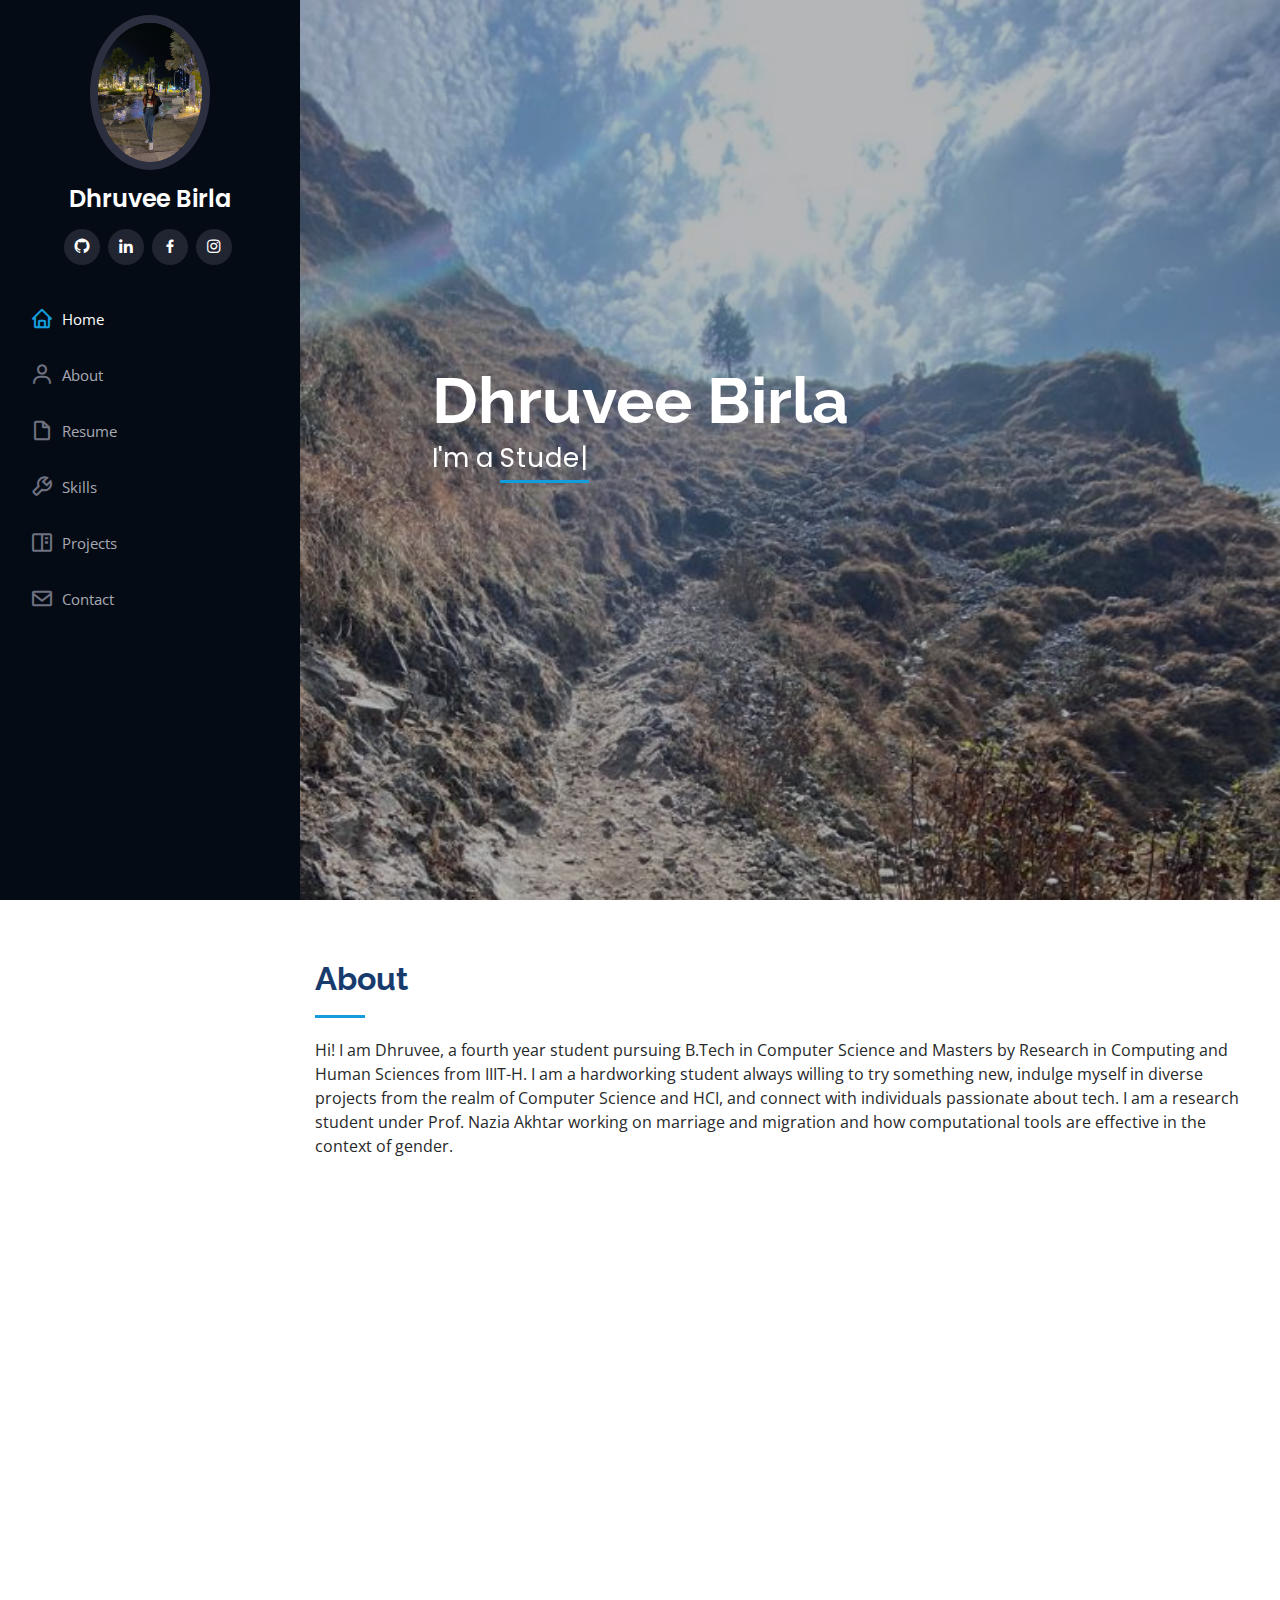
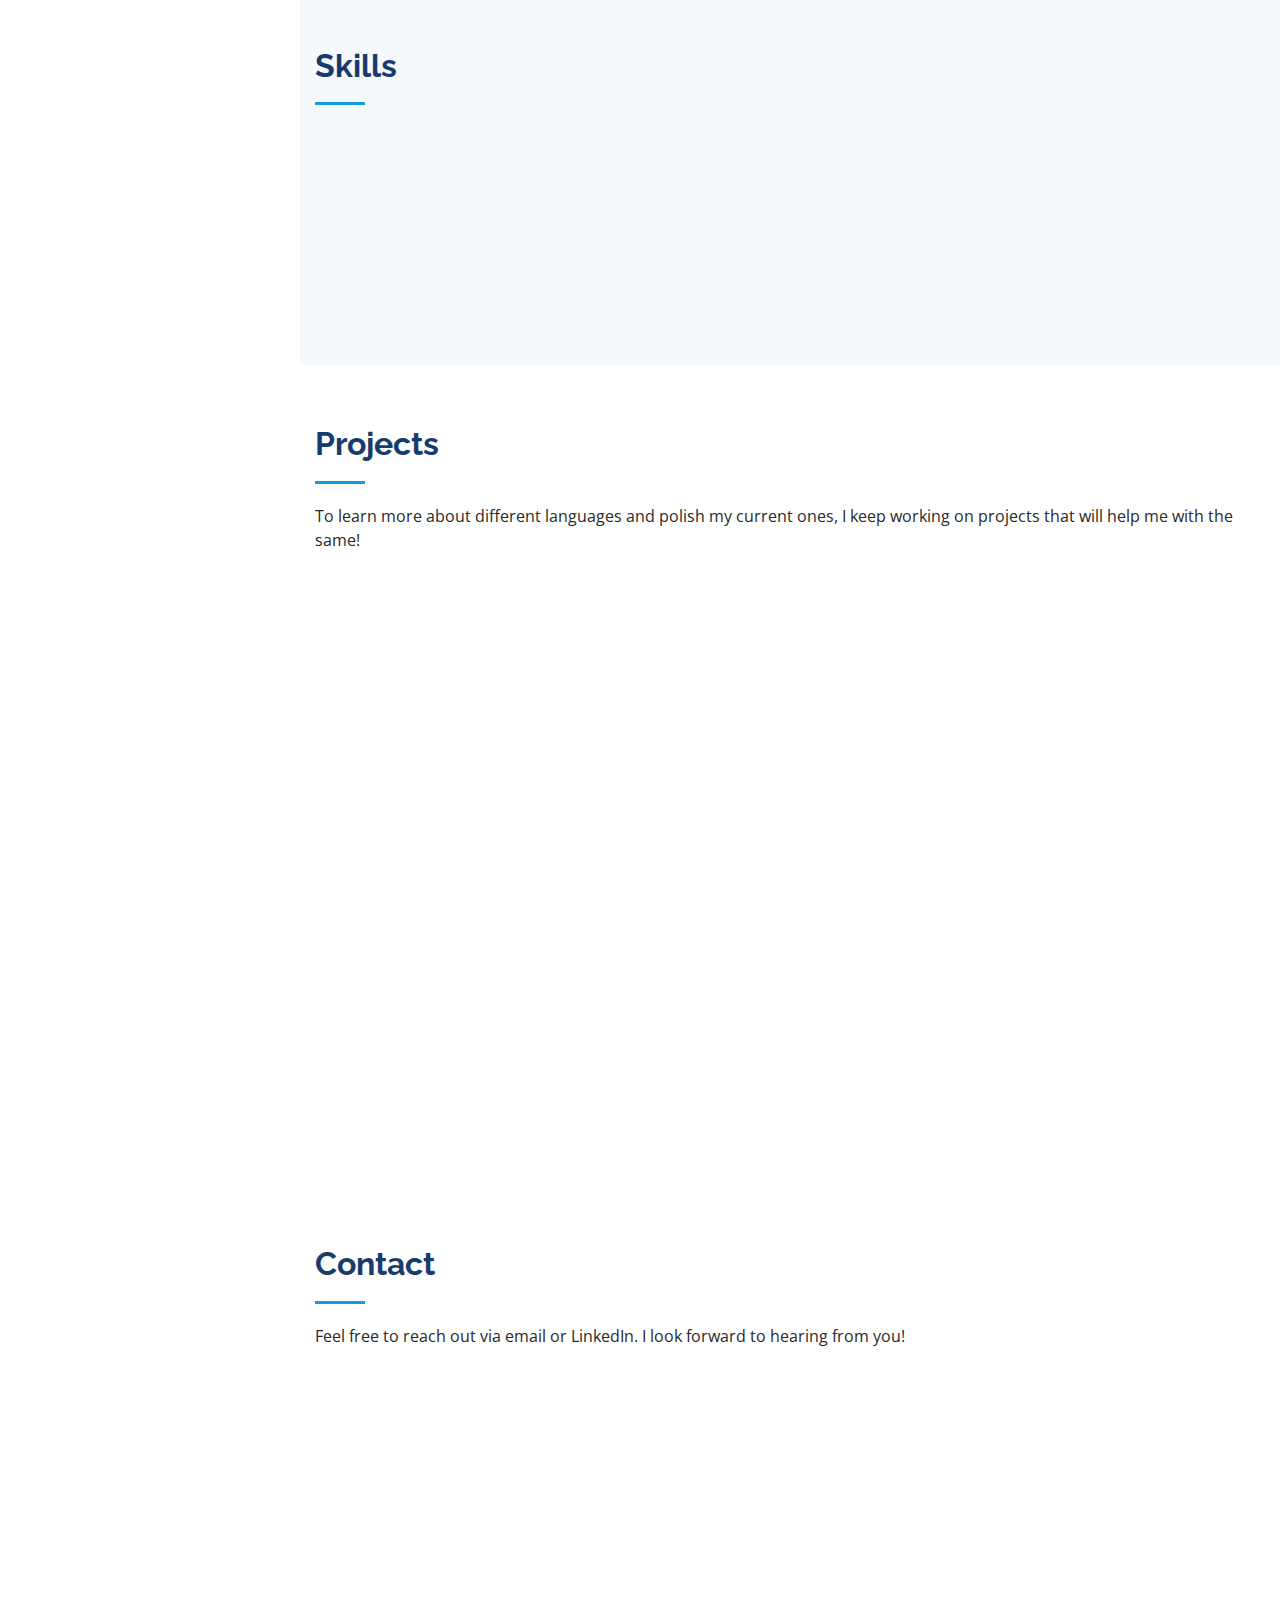
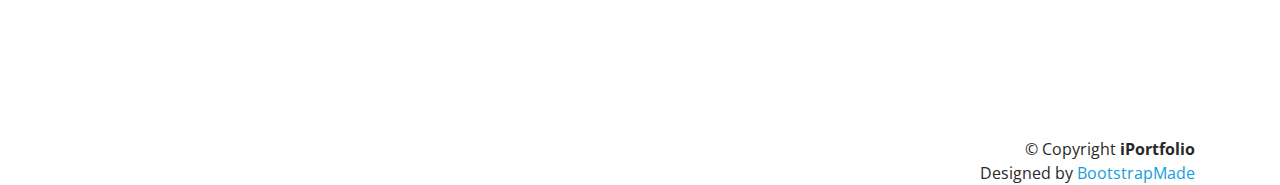
<file: index.html>
<!DOCTYPE html>
<html lang="en">

<head>
  <meta charset="utf-8">
  <meta content="width=device-width, initial-scale=1.0" name="viewport">

  <title>Dhruvee Birla</title>
  <meta content="" name="description">
  <meta content="" name="keywords">

  <!-- Favicons -->
  <link href="assets/img/lightning.png" rel="icon">
  <link href="assets/img/lightning.png" rel="apple-touch-icon">

  <!-- Google Fonts -->
  <link href="https://fonts.googleapis.com/css?family=Open+Sans:300,300i,400,400i,600,600i,700,700i|Raleway:300,300i,400,400i,500,500i,600,600i,700,700i|Poppins:300,300i,400,400i,500,500i,600,600i,700,700i" rel="stylesheet">

  <!-- Vendor CSS Files -->
  <link href="assets/vendor/bootstrap/css/bootstrap.min.css" rel="stylesheet">
  <link href="assets/vendor/icofont/icofont.min.css" rel="stylesheet">
  <link href="assets/vendor/boxicons/css/boxicons.min.css" rel="stylesheet">
  <link href="assets/vendor/venobox/venobox.css" rel="stylesheet">
  <link href="assets/vendor/owl.carousel/assets/owl.carousel.min.css" rel="stylesheet">
  <link href="assets/vendor/aos/aos.css" rel="stylesheet">

  <!-- Template Main CSS File -->
  <link href="assets/css/style.css" rel="stylesheet">

  <!-- =======================================================
  * Template Name: iPortfolio - v1.4.1
  * Template URL: https://bootstrapmade.com/iportfolio-bootstrap-portfolio-websites-template/
  * Author: BootstrapMade.com
  * License: https://bootstrapmade.com/license/
  ======================================================== -->
</head>

<body>

  <!-- ======= Mobile nav toggle button ======= -->
  <button type="button" class="mobile-nav-toggle d-xl-none"><i class="icofont-navigation-menu"></i></button>

  <!-- ======= Header ======= -->
  <header id="header">
    <div class="d-flex flex-column">

      <div class="profile">
        <img src="assets/img/aru.jpeg" alt="" class="img-fluid rounded-circle">
        <h1 class="text-light"><a href="index.html">Dhruvee Birla</a></h1>
        <div class="social-links mt-3 text-center">
          <a href="https://github.com/dhruvxx" class="github" target="_blank"><i class="bx bxl-github"></i></a>
          <a href="https://www.linkedin.com/in/dhruvee-birla-a29022213/" class="linkedin" target="_blank"><i class="bx bxl-linkedin"></i></a>
          <a href="https://www.facebook.com/dhruvee.birla/" class="facebook" target="_blank"><i class="bx bxl-facebook"></i></a>
          <a href="https://www.instagram.com/dhruvxx.bxrlx/" class="instagram" target="_blank"><i class="bx bxl-instagram"></i></a>
        </div>
      </div>

      <nav class="nav-menu">
        <ul>
          <li class="active"><a href="#hero"><i class="bx bx-home"></i> <span>Home</span></a></li>
          <li><a href="#about"><i class="bx bx-user"></i> <span>About</span></a></li>
          <li><a href="#resume"><i class="bx bx-file-blank"></i> <span>Resume</span></a></li>
          <li><a href="#skills"><i class="bx bx-wrench"></i> <span>Skills</span></a></li>
          
          <li><a href="#projects"><i class="bx bx-book-content"></i> Projects</a></li>
          <li><a href="#contact"><i class="bx bx-envelope"></i> Contact</a></li>

        </ul>
      </nav><!-- .nav-menu -->
      <button type="button" class="mobile-nav-toggle d-xl-none"><i class="icofont-navigation-menu"></i></button>

    </div>
  </header><!-- End Header -->

  <!-- ======= Hero Section ======= -->
  <section id="hero" class="d-flex flex-column justify-content-center align-items-center">
    <div class="hero-container" data-aos="fade-in">
      <h1>Dhruvee Birla</h1>
      <p>I'm a <span class="typed" data-typed-items="Student, Developer, Researcher, Volunteer, Dancer, Guitarist, Swimmer"></span></p>
    </div>
  </section><!-- End Hero -->

  <main id="main">  

    <!-- ======= About Section ======= -->
    <section id="about" class="about">
      <div class="container">

        <div class="section-title">
          <h2>About</h2>
          <p>
            Hi! I am Dhruvee, a fourth year student pursuing B.Tech in Computer Science and Masters by Research in Computing and Human Sciences from IIIT-H. 
            I am a hardworking student always willing to try something new, indulge myself in diverse projects from the realm of Computer Science and HCI, and connect with individuals passionate about tech. 
            I am a research student under Prof. Nazia Akhtar working on marriage and migration and how computational tools are effective in the context of gender. 
          </p>
        </div>

        <div class="row">
          <div class="col-lg-4" data-aos="fade-right">
            <img src="assets/img/1.jpeg" class="img-fluid" alt="">
          </div>
          <div class="col-lg-8 pt-4 pt-lg-0 content" data-aos="fade-left">
            <h3>Programmer & Developer</h3>
            <p class="font-italic">
              B.Tech (Hons.) in Computer Science and Masters by Research in Computing and Human Sciences. 
            </p>
            <div class="row">
              <div class="col-lg-6">
                <ul>
                  <li><i class="icofont-rounded-right"></i> <strong>Email:</strong> dhruveebirla29@gmail.com</li>
                  <li><i class="icofont-rounded-right"></i> <strong>City: </strong>Dubai, UAE</li>
                </ul>
              </div>
              <div class="col-lg-6">
                <ul>
                  <li><i class="icofont-rounded-right"></i> <strong>Degree:</strong> B.Tech (Hons.) in Computer Science and Masters by Research in Computing and Human Sciences</li>
                  <li><i class="icofont-rounded-right"></i> <strong>Age:</strong> 20</li>
                
                </ul>
              </div>
            </div>
            <p>
              I was born in Rajasthan and currently live in Dubai, UAE. Throughout my life, I have lived in a number of countries, namely, USA, Mexico, India and UAE and been to 14 schools. Living in so many cities have helped me learn about the diverse culture and made me all the more curious about the other cultures. Hence, I love travelling and learning more about different cultures.
              I easily adjust in new places and due to my extroverted nature, I love connecting with new people. In addition to travelling, I love dancing, swimming, playing the guitar, reading, volunteering. 
              I have represented India in the 27th Shanghai Tourism Festival 2016, completed 6 grades of guitar Trinity and been to national level competitions in swimming. 
            </p>
          </div>
        </div>

      </div>
    </section><!-- End About Section -->

    <!-- ======= Facts Section ======= -->
   <!--  <section id="facts" class="facts">
      <div class="container">

        <div class="section-title">
          <h2>Facts</h2>
          <p>Magnam dolores commodi suscipit. Necessitatibus eius consequatur ex aliquid fuga eum quidem. Sit sint consectetur velit. Quisquam quos quisquam cupiditate. Et nemo qui impedit suscipit alias ea. Quia fugiat sit in iste officiis commodi quidem hic quas.</p>
        </div>

        <div class="row no-gutters">

          <div class="col-lg-3 col-md-6 d-md-flex align-items-md-stretch" data-aos="fade-up">
            <div class="count-box">
              <i class="icofont-simple-smile"></i>
              <span data-toggle="counter-up">232</span>
              <p><strong>Happy Clients</strong> consequuntur quae</p>
            </div>
          </div>

          <div class="col-lg-3 col-md-6 d-md-flex align-items-md-stretch" data-aos="fade-up" data-aos-delay="100">
            <div class="count-box">
              <i class="icofont-document-folder"></i>
              <span data-toggle="counter-up">521</span>
              <p><strong>Projects</strong> adipisci atque cum quia aut</p>
            </div>
          </div>

          <div class="col-lg-3 col-md-6 d-md-flex align-items-md-stretch" data-aos="fade-up" data-aos-delay="200">
            <div class="count-box">
              <i class="icofont-live-support"></i>
              <span data-toggle="counter-up">1,463</span>
              <p><strong>Hours Of Support</strong> aut commodi quaerat</p>
            </div>
          </div>

          <div class="col-lg-3 col-md-6 d-md-flex align-items-md-stretch" data-aos="fade-up" data-aos-delay="300">
            <div class="count-box">
              <i class="icofont-users-alt-5"></i>
              <span data-toggle="counter-up">15</span>
              <p><strong>Hard Workers</strong> rerum asperiores dolor</p>
            </div>
          </div>

        </div>

      </div>
    </section> -->
    <!-- End Facts Section-->

<!-- ======= Resume Section ======= -->
<section id="resume" class="resume">
  <div class="container">

    <div class="section-title">
      <h2>Resume</h2>
      <p></p>
    </div>

    <div class="row">
      <div class="col-lg-6" data-aos="fade-up">
<!--           
        <h3 class="resume-title"></h3>
        <div class="resume-item pb-0">
          <h4>Arushi Mittal</h4>
          <p><em>Innovative and deadline-driven Graphic Designer with 3+ years of experience designing and developing user-centered digital/print marketing material from initial concept to final, polished deliverable.</em></p>
          <ul>
            <li>Portland par 127,Orlando, FL</li>
            <li>(123) 456-7891</li>
            <li>alice.barkley@example.com</li>
          </ul>
        </div> -->

        <h3 class="resume-title">Experience</h3>
        <div class="resume-item">
          <h4>Software Development Intern</h4>
          <h5>Jan 2021 - April 2021</h5>
          <p><em><a target = "_blank">Goalemo Software Private Limited</a>, Bangalore, India</em></p>
          <ul>
            <li>Developed the front end of a mobile application that would take users emotional status as input at frequent intervals and suggest activities for the user to reach a resourceful emotional state for an event. </li>
            <li>This app also acts as a medium of interaction between the users, namely, clients and emotional coaches. It was built using Flutter and Firebase.</li>
          </ul>
        </div>
        <div class="resume-item">
          <h4>Data Science Intern</h4>
          <h5>June 2020 - July 2020</h5>
          <p><em><a href = "https://ecomexpress.in/", target = "_blank">Ecom Express</a>, New Delhi, India</em></p>
          <ul>

            <li>A 5-level taxonomy was created and the similarity scores for all the categories with their respective sub-categories were generated.</li>
              <li>Using the similarity scores, text-classifier model was developed that mapped the database categories to the newly created taxonomy categories.</li>
          </ul>
        </div>
        <div class="resume-item">
          <h4>Research Assistant</h4>
          <h5>May 2022 - July 2022</h5>
          <p><em><a href = "https://hsrg.iiit.ac.in/", target = "_blank">Human Sciences Research Center</a>, IIIT Hyderabad, India</em></p>
          <ul>
            <li>Studying the transfer of power in the context of Hyderabad through primary literary sources.</li>
            <li>Studying Russian literature focused on linguistic, cultural and ethnic minorities living in Russia.</li>
          </ul>
        </div>

        
      </div>
      <div class="col-lg-6" data-aos="fade-up" data-aos-delay="100">
        <h3 class="resume-title">Education</h3>
        <div class="resume-item">
          <h4>B.Tech in Computer Science and Masters by Research in Computing and Human Sciences</h4>
          <h5>2019 - 2024</h5>
          <p><em>International Institute of Information Technology, Hyderabad</em></p>
          <ul>
            <li>Bachelors of Technology in Computer Science Engineering</li>
            <li>Undergraduate Research at <a href = "http://hsrg.iiit.ac.in/" target = "_blank">Human Sciences Research Group (HSRG)</a>, IIIT Hyderabad</li>
          </ul>
          <!-- <p><em>Undergraduate Researcher at Data Sciences and Analytics Centre (DSAC), IIIT H</em></p> -->
          <p></p>
        </div>
        <div class="resume-item">
          <h4>High School Diploma</h4>
          <h5>2017 - 2019</h5>
          <p><em>The Indian High School, Dubai.</em></p>
          <p></p>
        </div>


        <h3 class="resume-title">Extracurriculars</h3>

        <div class="resume-item">
          <h4>Student Representative</h4>
          <p><em><a target = "_blank">Diveristy Committee</a></em></p>
          <ul>
            <li>Promoted education for girls.</li>
            <li>Volunteered in sessions that were meant to understand any issues faced by girls in the college.</li>
          </ul>
          <!-- <ul>
            <li>Helped organize campaigns to increase readership of the college newspaper.</li>
            <li>Undertook social media initiatives to increase following of the college newspaper.</li>
            <li>Conducted interviews to determine entry into the team. </li>
          </ul> -->
        </div>
        <div class="resume-item">
          <h4>Overall Coordinator</h4>
          <!-- <h5>2019 - Present</h5> -->
          <p><em><a target = "_blank">The Dance Crew</a>, IIIT Hyderabad </em></p>
          <ul>
            <li>Organized inter- and intra-college dance events.</li>
            <li>Participated in various inter- and intra- collegiate dance competitions.</li>
            <!-- <li>Conducted interviews to determine membership into the society.</li> -->
          </ul>
        </div>
        

        <div class="resume-item">
          <h4>Joint Secretary</h4>
          <!-- <h5>2017 - 2018</h5> -->
          <p><em><a target = "_blank">Cultural Council</a>, IIIT Hyderabad</em></p>
          <ul>
            <li>Organized various events involving 1000+ students.</li>
            <!-- <li>Undertook social media initiatives to increase following of the college newspaper.</li> -->
            <!-- <li>Conducted interviews to determine entry into the team. </li> -->
          </ul>
        </div>
        <div class="resume-item">
          <h4>Apex committee member</h4>
          <!-- <h5>2017 - 2018</h5> -->
          <p><em><a target = "_blank">Apex Body</a>, IIIT Hyderabad</em></p>
          <ul>
            <li>Responsible for the induction of new students.</li>
            <!-- <li>Contacted sponsors to get funds for the college newspaper.</li> -->
            <!-- <li>Conducted interviews to determine entry into the team.</li> -->
          </ul>
        </div>
        <!-- <div class="resume-item"> -->
          <!-- <h4>Volunteer</h4> -->
          <!-- <h5>2017 - 2018</h5> -->
          <!-- <p><em>Campus Canine Committee, IIIT Hyderabad</em></p> -->
          <!-- <ul>
            <li>Designed and maintained the accouting and bookkeeping system for the college newspaper.</li>
            <li>Contacted sponsors to get funds for the college newspaper.</li>
            <li>Conducted interviews to determine entry into the team.</li>
          </ul> -->
        <!-- </div> -->
      </div>
    </div>

  </div>
</section><!-- End Resume Section -->


    <!-- ======= Skills Section ======= -->
    <section id="skills" class="skills section-bg">
      <div class="container">

        <div class="section-title">
          <h2>Skills</h2>
          <p></p>
        </div>

        <div class="row skills-content">

          <div class="col-lg-6" data-aos="fade-up">

            <div class="progress">
              <span class="skill">C/C++, Python <i class="val"></i></span>
              <div class="progress-bar-wrap">
                <div class="progress-bar" role="progressbar" aria-valuenow="80" aria-valuemin="0" aria-valuemax="100"></div>
              </div>
            </div>

            <div class="progress">
              <span class="skill">Data Structures and Algorithms <i class="val"></i></span>
              <div class="progress-bar-wrap">
                <div class="progress-bar" role="progressbar" aria-valuenow="80" aria-valuemin="0" aria-valuemax="100"></div>
              </div>
            </div>

            <div class="progress">
              <span class="skill">Linux/Unix <i class="val"></i></span>
              <div class="progress-bar-wrap">
                <div class="progress-bar" role="progressbar" aria-valuenow="75" aria-valuemin="0" aria-valuemax="100"></div>
              </div>
            </div>

          </div>

          <div class="col-lg-6" data-aos="fade-up" data-aos-delay="100">

            <div class="progress">
              <span class="skill">DBMS (MongoDB, MySQL)<i class="val"></i></span>
              <div class="progress-bar-wrap">
                <div class="progress-bar" role="progressbar" aria-valuenow="80" aria-valuemin="0" aria-valuemax="100"></div>
              </div>
            </div>

            <div class="progress">
              <span class="skill">Web (MERN Stack, HTML, CSS, JS, React, Flask) <i class="val"></i></span>
              <div class="progress-bar-wrap">
                <div class="progress-bar" role="progressbar" aria-valuenow="70" aria-valuemin="0" aria-valuemax="100"></div>
              </div>
            </div>

            <!-- <div class="progress">
              <span class="skill">IoT (Arduino, NodeMCU) <i class="val"></i></span>
              <div class="progress-bar-wrap">
                <div class="progress-bar" role="progressbar" aria-valuenow="55" aria-valuemin="0" aria-valuemax="100"></div>
              </div>
            </div> -->

          </div>

        </div>

      </div>
    </section><!-- End Skills Section -->

    

    <!-- ======= Portfolio Section ======= -->
<!--     <section id="portfolio" class="portfolio section-bg">
      <div class="container">

        <div class="section-title">
          <h2>Projects</h2>
          <p>In my free time, I love working on various projects with the aim to help people, and advance my tech skills.</p>
        </div>

        <div class="row" data-aos="fade-up">
          <div class="col-lg-12 d-flex justify-content-center">
            <ul id="portfolio-flters">
              <li data-filter="*" class="filter-active">All</li>
              <li data-filter=".filter-prog">Program</li>
              <li data-filter=".filter-others">Others</li>
              <li data-filter=".filter-web">Web</li>
            </ul>
          </div>
        </div>

        <div class="row portfolio-container" data-aos="fade-up" data-aos-delay="100">

          <div class="col-lg-3 col-md-6 portfolio-item filter-prog">
            <div class="portfolio-wrap">
              <img src="assets/img/terminal-windows.png" class="img-fluid" alt="">
              <div class="portfolio-links">
                <a href="assets/img/terminal-windows.png" data-gall="portfolioGallery" class="venobox" title="Linux C-Shell"><i class="bx bx-plus"></i></a>
                <a href="https://github.com/arushi-mittal/c-shell" target = "_blank" title="More Details"><i class="bx bx-link"></i></a>
              </div>
            </div>
            <h6 class="text-center">Linux C-Shell</h6>
          </div>

          <div class="col-lg-3 col-md-6 portfolio-item filter-others">
            <div class="portfolio-wrap">
              <img src="assets/img/storage-device.png" class="img-fluid" alt="">
              <div class="portfolio-links">
                <a href="assets/img/storage-device.png" data-gall="portfolioGallery" class="venobox" title="Database CLI"><i class="bx bx-plus"></i></a>
                <a href="https://github.com/arushi-mittal/dna-project" target = "_blank" title="More Details"><i class="bx bx-link"></i></a>
              </div>
            </div>
            <h6 class="text-center">Database CLI</h6>
          </div>

          <div class="col-lg-3 col-md-6 portfolio-item filter-prog">
            <div class="portfolio-wrap">
              <img src="assets/img/game.png" class="img-fluid" alt="">
              <div class="portfolio-links">
                <a href="assets/img/game.png" data-gall="portfolioGallery" class="venobox" title="River-crossing Game"><i class="bx bx-plus"></i></a>
                <a href="https://github.com/arushi-mittal/pygame-iss" target = "_blank" title="More Details"><i class="bx bx-link"></i></a>
              </div>
            </div>
            <h6 class="text-center">River-crossing Game</h6>
          </div>

          <div class="col-lg-3 col-md-6 portfolio-item filter-web">
            <div class="portfolio-wrap">
              <img src="assets/img/computer.png" class="img-fluid" alt="">
              <div class="portfolio-links">
                <a href="assets/img/computer.png" data-gall="portfolioGallery" class="venobox" title="Socket Programming"><i class="bx bx-plus"></i></a>
                <a href="https://github.com/arushi-mittal/socket-programming" target = "_blank" title="More Details"><i class="bx bx-link"></i></a>
              </div>
            </div>
            <h6 class="text-center">Socket Programming</h6>
          </div>
        </div>

      </div>
    </section> -->
    <!-- End Portfolio Section -->

    <!-- ======= Services Section ======= -->
    <section id="projects" class="services">
      <div class="container">

        <div class="section-title">
          <h2>Projects</h2>
          <p>To learn more about different languages and polish my current ones, I keep working on projects that will help me with the same!</p>
        </div>

        <div class="row">
          <div class="col-lg-4 col-md-6 icon-box" data-aos="fade-up">
            <div class="icon"><i class="icofont-terminal"></i></div>
            <h4 class="title"><a href="https://github.com/dhruvxx/genetic-algorithm" target="_blank">Particle Swarm Optimisation</a></h4>
            <p class="description">A genetic algorithm for a black box optimisation problem</p>
          </div>
          <div class="col-lg-4 col-md-6 icon-box" data-aos="fade-up" data-aos-delay="200">
            <div class="icon"><i class="icofont-ui-game"></i></div>
            <h4 class="title"><a href="https://github.com/dhruvxx/Brick_Breaker" target="_blank">Brick Breaker</a></h4>
            <p class="description">Built a terminal version of the brickbreaker game allowing user to 
              control a paddle and hit bricks to gain points without exhausting all their lives. </p>
          </div>
          <div class="col-lg-4 col-md-6 icon-box" data-aos="fade-up" data-aos-delay="100">
            <div class="icon"><i class="icofont-database-add"></i></div>
            <h4 class="title"><a href="https://github.com/dhruvxx/HTML-parser" target="_blank">Python Library to work with HTML-Dumps</a></h4>
            <p class="description">A python library that provides an interface to parse html dumps and extract relevant features.</p>
          </div>
          <div class="col-lg-4 col-md-6 icon-box" data-aos="fade-up" data-aos-delay="300">
            <div class="icon"><i class="icofont-network"></i></div>
            <h4 class="title"><a href="https://github.com/dhruvxx/DNA-project" target="_blank">Airport Database Management System - Command Line Interface</a></h4>
            <p class="description">Designed and populated a MySQL database, and built a Command
              Line Interface with PyMySQL to perform various queries such as projection, selection,
              aggregation, search, and modification, along with validation and verification
              of inputs.</p>
          </div>
          <div class="col-lg-4 col-md-6 icon-box" data-aos="fade-up" data-aos-delay="400">
            <div class="icon"><i class="icofont-automation"></i></div>
            <h4 class="title"><a href="https://github.com/dhruvxx/Pandemic-Experiences-of-Transgender-People-in-India-through-Social-Media-Data" target = "_blank">A study of pandemic experiences of transgender people in India through Social media data</a></h4>
            <p class="description">This project aims to assess and analyze the realities of LGBTQ+ people during the COVID-19 pandemic and how effective is the use of computational tools is in the study of gender in context of marginalized communities.</p>
          </div>
          <div class="col-lg-4 col-md-6 icon-box" data-aos="fade-up" data-aos-delay="200">
            <div class="icon"><i class="icofont-game"></i></div>
            <h4 class="title"><a href="https://github.com/dhruvxx/River-Crossing-Game" target="_blank">River Crossing Game</a></h4>
            <p class="description">Built a game with fixed and moving obstacles with increasing levels of
difficulty. Allows multiple users to compete using separate arrow keys.
Allots scores according to skill and speed.</p>
          </div>
          <!-- <div class="col-lg-4 col-md-6 icon-box" data-aos="fade-up" data-aos-delay="500">
            <div class="icon"><i class="icofont-tasks-alt"></i></div>
            <h4 class="title"><a href="">Eiusmod Tempor</a></h4>
            <p class="description">Et harum quidem rerum facilis est et expedita distinctio. Nam libero tempore, cum soluta nobis est eligendi</p>
          </div> -->
        </div>

      </div>
    </section> 
    <!-- End Services Section -->

    <!-- ======= Testimonials Section ======= -->
    <!-- <section id="testimonials" class="testimonials section-bg">
      <div class="container">

        <div class="section-title">
          <h2>Testimonials</h2>
          <p>Magnam dolores commodi suscipit. Necessitatibus eius consequatur ex aliquid fuga eum quidem. Sit sint consectetur velit. Quisquam quos quisquam cupiditate. Et nemo qui impedit suscipit alias ea. Quia fugiat sit in iste officiis commodi quidem hic quas.</p>
        </div>

        <div class="owl-carousel testimonials-carousel">

          <div class="testimonial-item" data-aos="fade-up">
            <p>
              <i class="bx bxs-quote-alt-left quote-icon-left"></i>
              Proin iaculis purus consequat sem cure digni ssim donec porttitora entum suscipit rhoncus. Accusantium quam, ultricies eget id, aliquam eget nibh et. Maecen aliquam, risus at semper.
              <i class="bx bxs-quote-alt-right quote-icon-right"></i>
            </p>
            <img src="assets/img/testimonials/testimonials-1.jpg" class="testimonial-img" alt="">
            <h3>Saul Goodman</h3>
            <h4>Ceo &amp; Founder</h4>
          </div>

          <div class="testimonial-item" data-aos="fade-up" data-aos-delay="100">
            <p>
              <i class="bx bxs-quote-alt-left quote-icon-left"></i>
              Export tempor illum tamen malis malis eram quae irure esse labore quem cillum quid cillum eram malis quorum velit fore eram velit sunt aliqua noster fugiat irure amet legam anim culpa.
              <i class="bx bxs-quote-alt-right quote-icon-right"></i>
            </p>
            <img src="assets/img/testimonials/testimonials-2.jpg" class="testimonial-img" alt="">
            <h3>Sara Wilsson</h3>
            <h4>Designer</h4>
          </div> -->

<!--           <div class="testimonial-item" data-aos="fade-up" data-aos-delay="200">
            <p>
              <i class="bx bxs-quote-alt-left quote-icon-left"></i>
              Enim nisi quem export duis labore cillum quae magna enim sint quorum nulla quem veniam duis minim tempor labore quem eram duis noster aute amet eram fore quis sint minim.
              <i class="bx bxs-quote-alt-right quote-icon-right"></i>
            </p>
            <img src="assets/img/testimonials/testimonials-3.jpg" class="testimonial-img" alt="">
            <h3>Jena Karlis</h3>
            <h4>Store Owner</h4>
          </div>

          <div class="testimonial-item" data-aos="fade-up" data-aos-delay="300">
            <p>
              <i class="bx bxs-quote-alt-left quote-icon-left"></i>
              Fugiat enim eram quae cillum dolore dolor amet nulla culpa multos export minim fugiat minim velit minim dolor enim duis veniam ipsum anim magna sunt elit fore quem dolore labore illum veniam.
              <i class="bx bxs-quote-alt-right quote-icon-right"></i>
            </p>
            <img src="assets/img/testimonials/testimonials-4.jpg" class="testimonial-img" alt="">
            <h3>Matt Brandon</h3>
            <h4>Freelancer</h4>
          </div>

          <div class="testimonial-item" data-aos="fade-up" data-aos-delay="400">
            <p>
              <i class="bx bxs-quote-alt-left quote-icon-left"></i>
              Quis quorum aliqua sint quem legam fore sunt eram irure aliqua veniam tempor noster veniam enim culpa labore duis sunt culpa nulla illum cillum fugiat legam esse veniam culpa fore nisi cillum quid.
              <i class="bx bxs-quote-alt-right quote-icon-right"></i>
            </p>
            <img src="assets/img/testimonials/testimonials-5.jpg" class="testimonial-img" alt="">
            <h3>John Larson</h3>
            <h4>Entrepreneur</h4>
          </div>

        </div>

      </div>
    </section> -->
    <!-- End Testimonials Section -->

    <!-- ======= Contact Section ======= -->
    <section id="contact" class="contact">
      <div class="container">

        <div class="section-title">
          <h2>Contact</h2>
<!--           <p>Magnam dolores commodi suscipit. Necessitatibus eius consequatur ex aliquid fuga eum quidem. Sit sint consectetur velit. Quisquam quos quisquam cupiditate. Et nemo qui impedit suscipit alias ea. Quia fugiat sit in iste officiis commodi quidem hic quas.</p> -->
          <p>Feel free to reach out via email or LinkedIn. I look forward to hearing from you!</p>
        </div>

        <div class="row" data-aos="fade-in">

          <!-- <div class="col-lg-5 d-flex align-items-stretch"> -->
            <div class="info">
              <div class="address">
                <i class="icofont-google-map"></i>
                <h4>Location:</h4>
                <p>Hyderabad, Telangana, India</p>
              </div>

              <div class="email">
                <i class="icofont-envelope"></i>
                <h4>Email:</h4>
                <p>dhruveebirla29@gmail.com</p>
              </div>

              <!-- <div class="phone">
                <i class="icofont-phone"></i>
                <h4>Call:</h4>
                <p><a href="https://calendly.com/iarushimittal/30min" target="_blank">Calendar Link</a></p>
              </div> -->

              <!-- <iframe src="https://www.google.com/maps/embed?pb=!1m18!1m12!1m3!1d3890.083710706315!2d80.22985421407722!3d12.837867021273931!2m3!1f0!2f0!3f0!3m2!1i1024!2i768!4f13.1!3m3!1m2!1s0x3a525a58a333b237%3A0x23ceb5db7d9e0335!2sBirchwood%20-%20Hiranandani!5e0!3m2!1sen!2sin!4v1606349019091!5m2!1sen!2sin" width="600" height="450" frameborder="0" style="border:0; width: 100%; height: 290px;" allowfullscreen></iframe> -->
            </div>

          <!-- </div> -->

          <!-- <div class="col-lg-7 mt-5 mt-lg-0 d-flex align-items-stretch">
            <form action="forms/contact.php" method="post" role="form" class="php-email-form">
              <div class="form-row">
                <div class="form-group col-md-6">
                  <label for="name">Your Name</label>
                  <input type="text" name="name" class="form-control" id="name" data-rule="minlen:4" data-msg="Please enter at least 4 chars" />
                  <div class="validate"></div>
                </div>
                <div class="form-group col-md-6">
                  <label for="name">Your Email</label>
                  <input type="email" class="form-control" name="email" id="email" data-rule="email" data-msg="Please enter a valid email" />
                  <div class="validate"></div>
                </div>
              </div>
              <div class="form-group">
                <label for="name">Subject</label>
                <input type="text" class="form-control" name="subject" id="subject" data-rule="minlen:4" data-msg="Please enter at least 8 chars of subject" />
                <div class="validate"></div>
              </div>
              <div class="form-group">
                <label for="name">Message</label>
                <textarea class="form-control" name="message" rows="10" data-rule="required" data-msg="Please write something for us"></textarea>
                <div class="validate"></div>
              </div>
              <div class="mb-3">
                <div class="loading">Loading</div>
                <div class="error-message"></div>
                <div class="sent-message">Your message has been sent. Thank you!</div>
              </div>
              <div class="text-center"><button type="submit">Send Message</button></div>
            </form>
          </div> -->

        </div>

      </div>
    </section><!-- End Contact Section -->

  </main><!-- End #main -->

  <!-- ======= Footer ======= -->

  <a href="#" class="back-to-top"><i class="icofont-simple-up"></i></a>

  <!-- Vendor JS Files -->
  <script src="assets/vendor/jquery/jquery.min.js"></script>
  <script src="assets/vendor/bootstrap/js/bootstrap.bundle.min.js"></script>
  <script src="assets/vendor/jquery.easing/jquery.easing.min.js"></script>
  <script src="assets/vendor/php-email-form/validate.js"></script>
  <script src="assets/vendor/waypoints/jquery.waypoints.min.js"></script>
  <script src="assets/vendor/counterup/counterup.min.js"></script>
  <script src="assets/vendor/isotope-layout/isotope.pkgd.min.js"></script>
  <script src="assets/vendor/venobox/venobox.min.js"></script>
  <script src="assets/vendor/owl.carousel/owl.carousel.min.js"></script>
  <script src="assets/vendor/typed.js/typed.min.js"></script>
  <script src="assets/vendor/aos/aos.js"></script>

  <!-- Template Main JS File -->
    <div class="container" class = "text-right">
      <div class = "text-right">
        &copy; Copyright <strong><span>iPortfolio</span></strong>
      </div>
      <div class = "text-right">
        <!-- All the links in the footer should remain intact. -->
        <!-- You can delete the links only if you purchased the pro version. -->
        <!-- Licensing information: https://bootstrapmade.com/license/ -->
        <!-- Purchase the pro version with working PHP/AJAX contact form: https://bootstrapmade.com/iportfolio-bootstrap-portfolio-websites-template/ -->
        Designed by <a href="https://bootstrapmade.com/" target = "_blank">BootstrapMade</a><br>
      </div>
    </div>
  <script src="assets/js/main.js"></script>

</body>

</html>
</file>
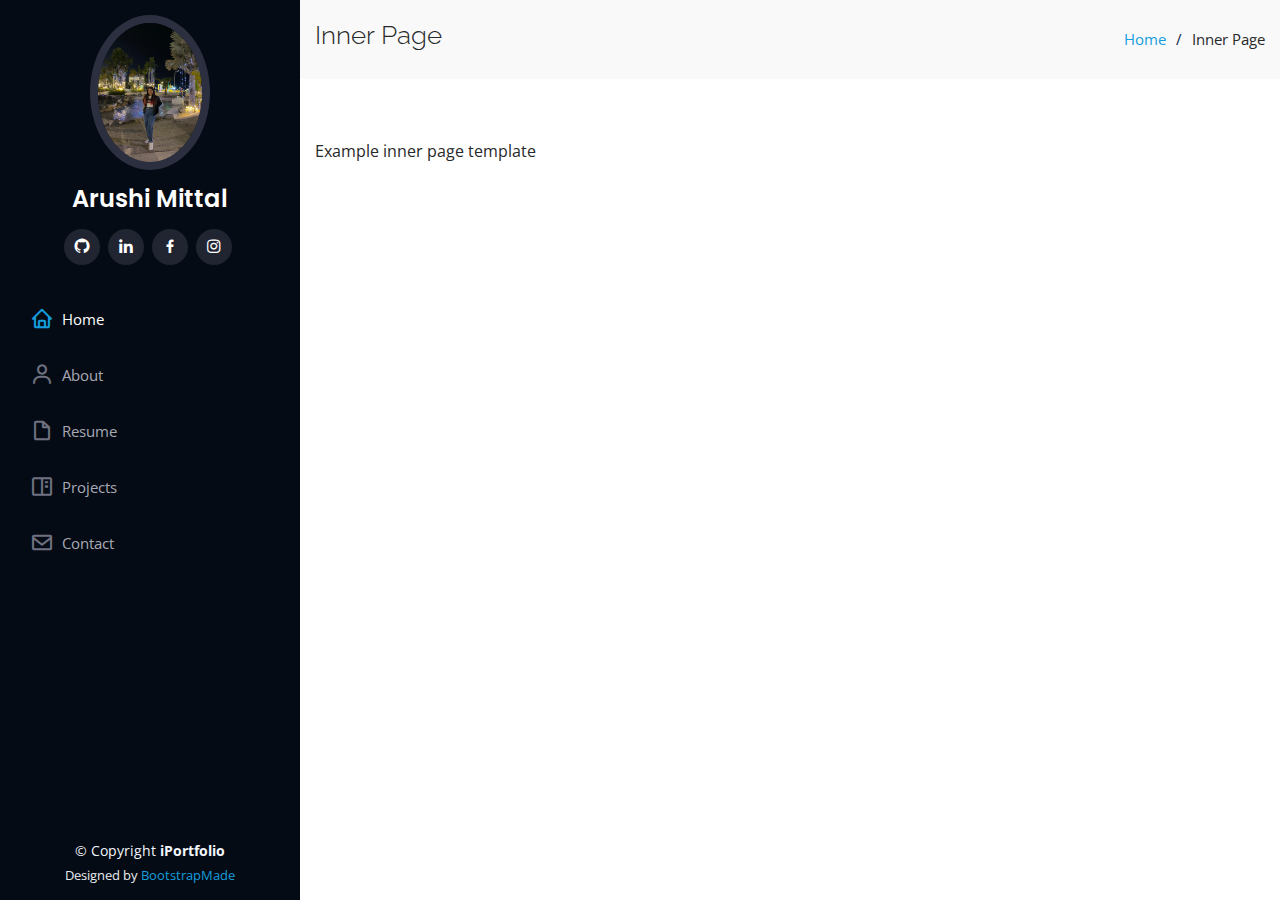
<file: inner-page.html>
<!DOCTYPE html>
<html lang="en">

<head>
  <meta charset="utf-8">
  <meta content="width=device-width, initial-scale=1.0" name="viewport">

  <title>Inner Page - iPortfolio Bootstrap Template</title>
  <meta content="" name="description">
  <meta content="" name="keywords">

  <!-- Favicons -->
  <link href="assets/img/favicon.png" rel="icon">
  <link href="assets/img/apple-touch-icon.png" rel="apple-touch-icon">

  <!-- Google Fonts -->
  <link href="https://fonts.googleapis.com/css?family=Open+Sans:300,300i,400,400i,600,600i,700,700i|Raleway:300,300i,400,400i,500,500i,600,600i,700,700i|Poppins:300,300i,400,400i,500,500i,600,600i,700,700i" rel="stylesheet">

  <!-- Vendor CSS Files -->
  <link href="assets/vendor/bootstrap/css/bootstrap.min.css" rel="stylesheet">
  <link href="assets/vendor/icofont/icofont.min.css" rel="stylesheet">
  <link href="assets/vendor/boxicons/css/boxicons.min.css" rel="stylesheet">
  <link href="assets/vendor/venobox/venobox.css" rel="stylesheet">
  <link href="assets/vendor/owl.carousel/assets/owl.carousel.min.css" rel="stylesheet">
  <link href="assets/vendor/aos/aos.css" rel="stylesheet">

  <!-- Template Main CSS File -->
  <link href="assets/css/style.css" rel="stylesheet">

  <!-- =======================================================
  * Template Name: iPortfolio - v1.4.1
  * Template URL: https://bootstrapmade.com/iportfolio-bootstrap-portfolio-websites-template/
  * Author: BootstrapMade.com
  * License: https://bootstrapmade.com/license/
  ======================================================== -->
</head>

<body>

  <!-- ======= Mobile nav toggle button ======= -->
  <button type="button" class="mobile-nav-toggle d-xl-none"><i class="icofont-navigation-menu"></i></button>

  <!-- ======= Header ======= -->
  <header id="header">
    <div class="d-flex flex-column">

      <div class="profile">
        <img src="assets/img/aru.jpeg" alt="" class="img-fluid rounded-circle">
        <h1 class="text-light"><a href="index.html">Arushi Mittal</a></h1>
        <div class="social-links mt-3 text-center">
          <a href="https://github.com/dhruvxx" class="github" target="_blank"><i class="bx bxl-github"></i></a>
          <a href="https://www.linkedin.com/in/dhruvee-birla-a29022213/" class="linkedin" target="_blank"><i class="bx bxl-linkedin"></i></a>
          <a href="https://www.facebook.com/dhruvee.birla/" class="facebook" target="_blank"><i class="bx bxl-facebook"></i></a>
          <a href="https://www.instagram.com/dhruvxx.bxrlx/" class="instagram" target="_blank"><i class="bx bxl-instagram"></i></a>
        </div>
      </div>

      <nav class="nav-menu">
        <ul>
          <li class="active"><a href="#hero"><i class="bx bx-home"></i> <span>Home</span></a></li>
          <li><a href="#about"><i class="bx bx-user"></i> <span>About</span></a></li>
          <li><a href="#resume"><i class="bx bx-file-blank"></i> <span>Resume</span></a></li>
          <li><a href="#portfolio"><i class="bx bx-book-content"></i> Projects</a></li>
          <li><a href="#contact"><i class="bx bx-envelope"></i> Contact</a></li>

        </ul>
      </nav><!-- .nav-menu -->
      <button type="button" class="mobile-nav-toggle d-xl-none"><i class="icofont-navigation-menu"></i></button>

    </div>
  </header><!-- End Header -->

  <main id="main">

    <!-- ======= Breadcrumbs ======= -->
    <section class="breadcrumbs">
      <div class="container">

        <div class="d-flex justify-content-between align-items-center">
          <h2>Inner Page</h2>
          <ol>
            <li><a href="index.html">Home</a></li>
            <li>Inner Page</li>
          </ol>
        </div>

      </div>
    </section><!-- End Breadcrumbs -->

    <section class="inner-page">
      <div class="container">
        <p>
          Example inner page template
        </p>
      </div>
    </section>

  </main><!-- End #main -->

  <!-- ======= Footer ======= -->
  <footer id="footer">
    <div class="container">
      <div class="copyright">
        &copy; Copyright <strong><span>iPortfolio</span></strong>
      </div>
      <div class="credits">
        <!-- All the links in the footer should remain intact. -->
        <!-- You can delete the links only if you purchased the pro version. -->
        <!-- Licensing information: https://bootstrapmade.com/license/ -->
        <!-- Purchase the pro version with working PHP/AJAX contact form: https://bootstrapmade.com/iportfolio-bootstrap-portfolio-websites-template/ -->
        Designed by <a href="https://bootstrapmade.com/" target = "_blank">BootstrapMade</a>
      </div>
    </div>
  </footer><!-- End  Footer -->

  <a href="#" class="back-to-top"><i class="icofont-simple-up"></i></a>

  <!-- Vendor JS Files -->
  <script src="assets/vendor/jquery/jquery.min.js"></script>
  <script src="assets/vendor/bootstrap/js/bootstrap.bundle.min.js"></script>
  <script src="assets/vendor/jquery.easing/jquery.easing.min.js"></script>
  <script src="assets/vendor/php-email-form/validate.js"></script>
  <script src="assets/vendor/waypoints/jquery.waypoints.min.js"></script>
  <script src="assets/vendor/counterup/counterup.min.js"></script>
  <script src="assets/vendor/isotope-layout/isotope.pkgd.min.js"></script>
  <script src="assets/vendor/venobox/venobox.min.js"></script>
  <script src="assets/vendor/owl.carousel/owl.carousel.min.js"></script>
  <script src="assets/vendor/typed.js/typed.min.js"></script>
  <script src="assets/vendor/aos/aos.js"></script>

  <!-- Template Main JS File -->
  <script src="assets/js/main.js"></script>

</body>

</html>
</file>
<file: assets/vendor/venobox/venobox.css>
/* ------ venobox.css --------*/
.vbox-overlay *, .vbox-overlay *:before, .vbox-overlay *:after{
    -webkit-backface-visibility: hidden;
    -webkit-box-sizing:border-box;
    -moz-box-sizing:border-box;
    box-sizing:border-box;
}
.vbox-overlay * { 
    -webkit-backface-visibility: visible;
    backface-visibility: visible;
}
.vbox-overlay{
    display: -webkit-flex;
    display: flex;
    -webkit-flex-direction: column;
    flex-direction: column;
    -webkit-justify-content: center;
    justify-content: center;
    -webkit-align-items: center;
    align-items: center;
    position: fixed;
    left: 0;
    top: 0;
    bottom: 0;
    right: 0;
    z-index: 999999;
}

/* ----- navigation ----- */
.vbox-title{
    width: 100%;
    height: 40px;
    float: left;
    text-align: center;
    line-height: 28px;
    font-size: 12px;
    padding: 6px 50px;
    overflow: hidden;
    position: fixed;
    display: none;
    left: 0;
    z-index: 89;
}
.vbox-close{
    cursor: pointer;
    position: fixed;
    top: -1px;
    right: 0;
    width: 50px;
    height: 40px;
    padding: 6px;
    display: block;
    background-position:10px center;
    overflow: hidden;
    font-size: 24px;
    line-height: 1;
    text-align: center;
    z-index: 99;
}
.vbox-left{
    cursor: pointer;
    position: fixed;
    left: 0;
    height: 40px;
    overflow: hidden;
    line-height: 28px;
    font-size: 12px;
    z-index: 99;
    display: flex;
    align-items:center;
}
.vbox-num{
    display: inline-block;
    margin: 6px 0 6px 15px;
}
/* ----- Social share ----- */
.vbox-share{
    line-height: 28px;
    font-size: 12px;
    overflow: hidden;
    position: fixed;
    left: 0;
    z-index: 98;
    display: flex;
    align-items:center;
    justify-content: center;
    width: 100%;
    text-align: center;
}
.vbox-share svg{
    max-height: 28px;
    width: 28px;
    z-index: 10;
    margin-left: 12px;
    margin-top: 6px;
    margin-bottom: 6px;
    vertical-align: middle;
}


/* ----- navigation ARROWS ----- */
.vbox-next, .vbox-prev{
    position: fixed;
    top: 50%;
    margin-top: -15px;
    overflow: hidden;
    cursor: pointer;
    display: block;
    width: 45px;
    height: 45px;
    z-index: 99;
}
.vbox-next span, .vbox-prev span{
    position: relative;
    width: 20px;
    height: 20px;
    border: 2px solid transparent;
    border-top-color: #B6B6B6;
    border-right-color: #B6B6B6;
    text-indent: -100px;
    position: absolute;
    top: 8px;
    display: block;
}
.vbox-prev{
    left: 15px;
}
.vbox-next{
    right: 15px;
}
.vbox-prev span{
    left: 10px;
    -ms-transform: rotate(-135deg);
    -webkit-transform: rotate(-135deg);
    transform: rotate(-135deg);
}
.vbox-next span{
    -ms-transform: rotate(45deg);
    -webkit-transform: rotate(45deg);
    transform: rotate(45deg);
    right: 10px;
}
/* ------- inline window ------ */
.vbox-inline{
    width: 420px;
    height: 315px;
    height: 70vh;
    padding: 10px;
    background: #fff;
    margin: 0 auto;
    overflow: auto;
    text-align: left;
}
/* ------- Video & iFrames window ------ */
.venoframe{
    max-width: 100%;
    width: 100%;
    border: none;
    width: 100%;
    height: 260px;
    height: 70vh;
}
.venoframe.vbvid{
    height: 260px;
}
@media (min-width: 768px) {
    .venoframe, .vbox-inline{
        width: 90%;
        height: 360px;
        height: 70vh;
    }
    .venoframe.vbvid{
        width: 640px;
        height: 360px;
    }
}
@media (min-width: 992px) {
    .venoframe, .vbox-inline{
        max-width: 1200px;
        width: 80%;
        height: 540px;
        height: 70vh;
    }
    .venoframe.vbvid{
        width: 960px;
        height: 540px;
    }
}
/* 
Please do NOT edit this part! 
or at least read this note: http://i.imgur.com/7C0ws9e.gif
*/
.vbox-open{
    overflow: hidden;
}
.vbox-container{
    position: absolute;
    left: 0;
    right: 0;
    top: 0;
    bottom: 0;
    overflow-x: hidden;
    overflow-y: scroll;
    overflow-scrolling: touch;
    -webkit-overflow-scrolling: touch;
    z-index: 20;
    max-height: 100%;

}

.vbox-content{
    text-align: center;
    float: left;
    width: 100%;
    position: relative;
    overflow: hidden;
    padding: 20px 4%;
}
.vbox-container img{
    max-width: 100%;
    height: auto;
}
.vbox-figlio{
    box-shadow: 0 0 12px rgba(0,0,0,0.19), 0 6px 6px rgba(0,0,0,0.23);
    max-width: 100%;
    text-align: initial;
}
img.vbox-figlio{
    -webkit-user-select: none;
-khtml-user-select: none;
-moz-user-select: none;
-o-user-select: none;
user-select: none;
}
.vbox-content.swipe-left{
    margin-left: -200px !important;
}
.vbox-content.swipe-right{
    margin-left: 200px !important;
}
.vbox-animated{
    webkit-transition: margin 300ms ease-out;
    transition: margin 300ms ease-out;
}

/* ---------- preloader ----------
 * SPINKIT 
 * http://tobiasahlin.com/spinkit/
-------------------------------- */
.sk-double-bounce,.sk-rotating-plane{width:40px;height:40px;margin:40px auto}.sk-rotating-plane{background-color:#333;-webkit-animation:sk-rotatePlane 1.2s infinite ease-in-out;animation:sk-rotatePlane 1.2s infinite ease-in-out}@-webkit-keyframes sk-rotatePlane{0%{-webkit-transform:perspective(120px) rotateX(0) rotateY(0);transform:perspective(120px) rotateX(0) rotateY(0)}50%{-webkit-transform:perspective(120px) rotateX(-180.1deg) rotateY(0);transform:perspective(120px) rotateX(-180.1deg) rotateY(0)}100%{-webkit-transform:perspective(120px) rotateX(-180deg) rotateY(-179.9deg);transform:perspective(120px) rotateX(-180deg) rotateY(-179.9deg)}}@keyframes sk-rotatePlane{0%{-webkit-transform:perspective(120px) rotateX(0) rotateY(0);transform:perspective(120px) rotateX(0) rotateY(0)}50%{-webkit-transform:perspective(120px) rotateX(-180.1deg) rotateY(0);transform:perspective(120px) rotateX(-180.1deg) rotateY(0)}100%{-webkit-transform:perspective(120px) rotateX(-180deg) rotateY(-179.9deg);transform:perspective(120px) rotateX(-180deg) rotateY(-179.9deg)}}.sk-double-bounce{position:relative}.sk-double-bounce .sk-child{width:100%;height:100%;border-radius:50%;background-color:#333;opacity:.6;position:absolute;top:0;left:0;-webkit-animation:sk-doubleBounce 2s infinite ease-in-out;animation:sk-doubleBounce 2s infinite ease-in-out}.sk-chasing-dots .sk-child,.sk-spinner-pulse,.sk-three-bounce .sk-child{background-color:#333;border-radius:100%}.sk-double-bounce .sk-double-bounce2{-webkit-animation-delay:-1s;animation-delay:-1s}@-webkit-keyframes sk-doubleBounce{0%,100%{-webkit-transform:scale(0);transform:scale(0)}50%{-webkit-transform:scale(1);transform:scale(1)}}@keyframes sk-doubleBounce{0%,100%{-webkit-transform:scale(0);transform:scale(0)}50%{-webkit-transform:scale(1);transform:scale(1)}}.sk-wave{margin:40px auto;width:50px;height:40px;text-align:center;font-size:10px}.sk-wave .sk-rect{background-color:#333;height:100%;width:6px;display:inline-block;-webkit-animation:sk-waveStretchDelay 1.2s infinite ease-in-out;animation:sk-waveStretchDelay 1.2s infinite ease-in-out}.sk-wave .sk-rect1{-webkit-animation-delay:-1.2s;animation-delay:-1.2s}.sk-wave .sk-rect2{-webkit-animation-delay:-1.1s;animation-delay:-1.1s}.sk-wave .sk-rect3{-webkit-animation-delay:-1s;animation-delay:-1s}.sk-wave .sk-rect4{-webkit-animation-delay:-.9s;animation-delay:-.9s}.sk-wave .sk-rect5{-webkit-animation-delay:-.8s;animation-delay:-.8s}@-webkit-keyframes sk-waveStretchDelay{0%,100%,40%{-webkit-transform:scaleY(.4);transform:scaleY(.4)}20%{-webkit-transform:scaleY(1);transform:scaleY(1)}}@keyframes sk-waveStretchDelay{0%,100%,40%{-webkit-transform:scaleY(.4);transform:scaleY(.4)}20%{-webkit-transform:scaleY(1);transform:scaleY(1)}}.sk-wandering-cubes{margin:40px auto;width:40px;height:40px;position:relative}.sk-wandering-cubes .sk-cube{background-color:#333;width:10px;height:10px;position:absolute;top:0;left:0;-webkit-animation:sk-wanderingCube 1.8s ease-in-out -1.8s infinite both;animation:sk-wanderingCube 1.8s ease-in-out -1.8s infinite both}.sk-chasing-dots,.sk-spinner-pulse{width:40px;height:40px;margin:40px auto}.sk-wandering-cubes .sk-cube2{-webkit-animation-delay:-.9s;animation-delay:-.9s}@-webkit-keyframes sk-wanderingCube{0%{-webkit-transform:rotate(0);transform:rotate(0)}25%{-webkit-transform:translateX(30px) rotate(-90deg) scale(.5);transform:translateX(30px) rotate(-90deg) scale(.5)}50%{-webkit-transform:translateX(30px) translateY(30px) rotate(-179deg);transform:translateX(30px) translateY(30px) rotate(-179deg)}50.1%{-webkit-transform:translateX(30px) translateY(30px) rotate(-180deg);transform:translateX(30px) translateY(30px) rotate(-180deg)}75%{-webkit-transform:translateX(0) translateY(30px) rotate(-270deg) scale(.5);transform:translateX(0) translateY(30px) rotate(-270deg) scale(.5)}100%{-webkit-transform:rotate(-360deg);transform:rotate(-360deg)}}@keyframes sk-wanderingCube{0%{-webkit-transform:rotate(0);transform:rotate(0)}25%{-webkit-transform:translateX(30px) rotate(-90deg) scale(.5);transform:translateX(30px) rotate(-90deg) scale(.5)}50%{-webkit-transform:translateX(30px) translateY(30px) rotate(-179deg);transform:translateX(30px) translateY(30px) rotate(-179deg)}50.1%{-webkit-transform:translateX(30px) translateY(30px) rotate(-180deg);transform:translateX(30px) translateY(30px) rotate(-180deg)}75%{-webkit-transform:translateX(0) translateY(30px) rotate(-270deg) scale(.5);transform:translateX(0) translateY(30px) rotate(-270deg) scale(.5)}100%{-webkit-transform:rotate(-360deg);transform:rotate(-360deg)}}.sk-spinner-pulse{-webkit-animation:sk-pulseScaleOut 1s infinite ease-in-out;animation:sk-pulseScaleOut 1s infinite ease-in-out}@-webkit-keyframes sk-pulseScaleOut{0%{-webkit-transform:scale(0);transform:scale(0)}100%{-webkit-transform:scale(1);transform:scale(1);opacity:0}}@keyframes sk-pulseScaleOut{0%{-webkit-transform:scale(0);transform:scale(0)}100%{-webkit-transform:scale(1);transform:scale(1);opacity:0}}.sk-chasing-dots{position:relative;text-align:center;-webkit-animation:sk-chasingDotsRotate 2s infinite linear;animation:sk-chasingDotsRotate 2s infinite linear}.sk-chasing-dots .sk-child{width:60%;height:60%;display:inline-block;position:absolute;top:0;-webkit-animation:sk-chasingDotsBounce 2s infinite ease-in-out;animation:sk-chasingDotsBounce 2s infinite ease-in-out}.sk-chasing-dots .sk-dot2{top:auto;bottom:0;-webkit-animation-delay:-1s;animation-delay:-1s}@-webkit-keyframes sk-chasingDotsRotate{100%{-webkit-transform:rotate(360deg);transform:rotate(360deg)}}@keyframes sk-chasingDotsRotate{100%{-webkit-transform:rotate(360deg);transform:rotate(360deg)}}@-webkit-keyframes sk-chasingDotsBounce{0%,100%{-webkit-transform:scale(0);transform:scale(0)}50%{-webkit-transform:scale(1);transform:scale(1)}}@keyframes sk-chasingDotsBounce{0%,100%{-webkit-transform:scale(0);transform:scale(0)}50%{-webkit-transform:scale(1);transform:scale(1)}}.sk-three-bounce{margin:40px auto;width:80px;text-align:center}.sk-three-bounce .sk-child{width:20px;height:20px;display:inline-block;-webkit-animation:sk-three-bounce 1.4s ease-in-out 0s infinite both;animation:sk-three-bounce 1.4s ease-in-out 0s infinite both}.sk-circle .sk-child:before,.sk-fading-circle .sk-circle:before{display:block;border-radius:100%;content:'';background-color:#333}.sk-three-bounce .sk-bounce1{-webkit-animation-delay:-.32s;animation-delay:-.32s}.sk-three-bounce .sk-bounce2{-webkit-animation-delay:-.16s;animation-delay:-.16s}@-webkit-keyframes sk-three-bounce{0%,100%,80%{-webkit-transform:scale(0);transform:scale(0)}40%{-webkit-transform:scale(1);transform:scale(1)}}@keyframes sk-three-bounce{0%,100%,80%{-webkit-transform:scale(0);transform:scale(0)}40%{-webkit-transform:scale(1);transform:scale(1)}}.sk-circle{margin:40px auto;width:40px;height:40px;position:relative}.sk-circle .sk-child{width:100%;height:100%;position:absolute;left:0;top:0}.sk-circle .sk-child:before{margin:0 auto;width:15%;height:15%;-webkit-animation:sk-circleBounceDelay 1.2s infinite ease-in-out both;animation:sk-circleBounceDelay 1.2s infinite ease-in-out both}.sk-circle .sk-circle2{-webkit-transform:rotate(30deg);-ms-transform:rotate(30deg);transform:rotate(30deg)}.sk-circle .sk-circle3{-webkit-transform:rotate(60deg);-ms-transform:rotate(60deg);transform:rotate(60deg)}.sk-circle .sk-circle4{-webkit-transform:rotate(90deg);-ms-transform:rotate(90deg);transform:rotate(90deg)}.sk-circle .sk-circle5{-webkit-transform:rotate(120deg);-ms-transform:rotate(120deg);transform:rotate(120deg)}.sk-circle .sk-circle6{-webkit-transform:rotate(150deg);-ms-transform:rotate(150deg);transform:rotate(150deg)}.sk-circle .sk-circle7{-webkit-transform:rotate(180deg);-ms-transform:rotate(180deg);transform:rotate(180deg)}.sk-circle .sk-circle8{-webkit-transform:rotate(210deg);-ms-transform:rotate(210deg);transform:rotate(210deg)}.sk-circle .sk-circle9{-webkit-transform:rotate(240deg);-ms-transform:rotate(240deg);transform:rotate(240deg)}.sk-circle .sk-circle10{-webkit-transform:rotate(270deg);-ms-transform:rotate(270deg);transform:rotate(270deg)}.sk-circle .sk-circle11{-webkit-transform:rotate(300deg);-ms-transform:rotate(300deg);transform:rotate(300deg)}.sk-circle .sk-circle12{-webkit-transform:rotate(330deg);-ms-transform:rotate(330deg);transform:rotate(330deg)}.sk-circle .sk-circle2:before{-webkit-animation-delay:-1.1s;animation-delay:-1.1s}.sk-circle .sk-circle3:before{-webkit-animation-delay:-1s;animation-delay:-1s}.sk-circle .sk-circle4:before{-webkit-animation-delay:-.9s;animation-delay:-.9s}.sk-circle .sk-circle5:before{-webkit-animation-delay:-.8s;animation-delay:-.8s}.sk-circle .sk-circle6:before{-webkit-animation-delay:-.7s;animation-delay:-.7s}.sk-circle .sk-circle7:before{-webkit-animation-delay:-.6s;animation-delay:-.6s}.sk-circle .sk-circle8:before{-webkit-animation-delay:-.5s;animation-delay:-.5s}.sk-circle .sk-circle9:before{-webkit-animation-delay:-.4s;animation-delay:-.4s}.sk-circle .sk-circle10:before{-webkit-animation-delay:-.3s;animation-delay:-.3s}.sk-circle .sk-circle11:before{-webkit-animation-delay:-.2s;animation-delay:-.2s}.sk-circle .sk-circle12:before{-webkit-animation-delay:-.1s;animation-delay:-.1s}@-webkit-keyframes sk-circleBounceDelay{0%,100%,80%{-webkit-transform:scale(0);transform:scale(0)}40%{-webkit-transform:scale(1);transform:scale(1)}}@keyframes sk-circleBounceDelay{0%,100%,80%{-webkit-transform:scale(0);transform:scale(0)}40%{-webkit-transform:scale(1);transform:scale(1)}}.sk-cube-grid{width:40px;height:40px;margin:40px auto}.sk-cube-grid .sk-cube{width:33.33%;height:33.33%;background-color:#333;float:left;-webkit-animation:sk-cubeGridScaleDelay 1.3s infinite ease-in-out;animation:sk-cubeGridScaleDelay 1.3s infinite ease-in-out}.sk-cube-grid .sk-cube1{-webkit-animation-delay:.2s;animation-delay:.2s}.sk-cube-grid .sk-cube2{-webkit-animation-delay:.3s;animation-delay:.3s}.sk-cube-grid .sk-cube3{-webkit-animation-delay:.4s;animation-delay:.4s}.sk-cube-grid .sk-cube4{-webkit-animation-delay:.1s;animation-delay:.1s}.sk-cube-grid .sk-cube5{-webkit-animation-delay:.2s;animation-delay:.2s}.sk-cube-grid .sk-cube6{-webkit-animation-delay:.3s;animation-delay:.3s}.sk-cube-grid .sk-cube7{-webkit-animation-delay:0ms;animation-delay:0ms}.sk-cube-grid .sk-cube8{-webkit-animation-delay:.1s;animation-delay:.1s}.sk-cube-grid .sk-cube9{-webkit-animation-delay:.2s;animation-delay:.2s}@-webkit-keyframes sk-cubeGridScaleDelay{0%,100%,70%{-webkit-transform:scale3D(1,1,1);transform:scale3D(1,1,1)}35%{-webkit-transform:scale3D(0,0,1);transform:scale3D(0,0,1)}}@keyframes sk-cubeGridScaleDelay{0%,100%,70%{-webkit-transform:scale3D(1,1,1);transform:scale3D(1,1,1)}35%{-webkit-transform:scale3D(0,0,1);transform:scale3D(0,0,1)}}.sk-fading-circle{margin:40px auto;width:40px;height:40px;position:relative}.sk-fading-circle .sk-circle{width:100%;height:100%;position:absolute;left:0;top:0}.sk-fading-circle .sk-circle:before{margin:0 auto;width:15%;height:15%;-webkit-animation:sk-circleFadeDelay 1.2s infinite ease-in-out both;animation:sk-circleFadeDelay 1.2s infinite ease-in-out both}.sk-fading-circle .sk-circle2{-webkit-transform:rotate(30deg);-ms-transform:rotate(30deg);transform:rotate(30deg)}.sk-fading-circle .sk-circle3{-webkit-transform:rotate(60deg);-ms-transform:rotate(60deg);transform:rotate(60deg)}.sk-fading-circle .sk-circle4{-webkit-transform:rotate(90deg);-ms-transform:rotate(90deg);transform:rotate(90deg)}.sk-fading-circle .sk-circle5{-webkit-transform:rotate(120deg);-ms-transform:rotate(120deg);transform:rotate(120deg)}.sk-fading-circle .sk-circle6{-webkit-transform:rotate(150deg);-ms-transform:rotate(150deg);transform:rotate(150deg)}.sk-fading-circle .sk-circle7{-webkit-transform:rotate(180deg);-ms-transform:rotate(180deg);transform:rotate(180deg)}.sk-fading-circle .sk-circle8{-webkit-transform:rotate(210deg);-ms-transform:rotate(210deg);transform:rotate(210deg)}.sk-fading-circle .sk-circle9{-webkit-transform:rotate(240deg);-ms-transform:rotate(240deg);transform:rotate(240deg)}.sk-fading-circle .sk-circle10{-webkit-transform:rotate(270deg);-ms-transform:rotate(270deg);transform:rotate(270deg)}.sk-fading-circle .sk-circle11{-webkit-transform:rotate(300deg);-ms-transform:rotate(300deg);transform:rotate(300deg)}.sk-fading-circle .sk-circle12{-webkit-transform:rotate(330deg);-ms-transform:rotate(330deg);transform:rotate(330deg)}.sk-fading-circle .sk-circle2:before{-webkit-animation-delay:-1.1s;animation-delay:-1.1s}.sk-fading-circle .sk-circle3:before{-webkit-animation-delay:-1s;animation-delay:-1s}.sk-fading-circle .sk-circle4:before{-webkit-animation-delay:-.9s;animation-delay:-.9s}.sk-fading-circle .sk-circle5:before{-webkit-animation-delay:-.8s;animation-delay:-.8s}.sk-fading-circle .sk-circle6:before{-webkit-animation-delay:-.7s;animation-delay:-.7s}.sk-fading-circle .sk-circle7:before{-webkit-animation-delay:-.6s;animation-delay:-.6s}.sk-fading-circle .sk-circle8:before{-webkit-animation-delay:-.5s;animation-delay:-.5s}.sk-fading-circle .sk-circle9:before{-webkit-animation-delay:-.4s;animation-delay:-.4s}.sk-fading-circle .sk-circle10:before{-webkit-animation-delay:-.3s;animation-delay:-.3s}.sk-fading-circle .sk-circle11:before{-webkit-animation-delay:-.2s;animation-delay:-.2s}.sk-fading-circle .sk-circle12:before{-webkit-animation-delay:-.1s;animation-delay:-.1s}@-webkit-keyframes sk-circleFadeDelay{0%,100%,39%{opacity:0}40%{opacity:1}}@keyframes sk-circleFadeDelay{0%,100%,39%{opacity:0}40%{opacity:1}}.sk-folding-cube{margin:40px auto;width:40px;height:40px;position:relative;-webkit-transform:rotateZ(45deg);transform:rotateZ(45deg)}.sk-folding-cube .sk-cube{float:left;width:50%;height:50%;position:relative;-webkit-transform:scale(1.1);-ms-transform:scale(1.1);transform:scale(1.1)}.sk-folding-cube .sk-cube:before{content:'';position:absolute;top:0;left:0;width:100%;height:100%;background-color:#333;-webkit-animation:sk-foldCubeAngle 2.4s infinite linear both;animation:sk-foldCubeAngle 2.4s infinite linear both;-webkit-transform-origin:100% 100%;-ms-transform-origin:100% 100%;transform-origin:100% 100%}.sk-folding-cube .sk-cube2{-webkit-transform:scale(1.1) rotateZ(90deg);transform:scale(1.1) rotateZ(90deg)}.sk-folding-cube .sk-cube3{-webkit-transform:scale(1.1) rotateZ(180deg);transform:scale(1.1) rotateZ(180deg)}.sk-folding-cube .sk-cube4{-webkit-transform:scale(1.1) rotateZ(270deg);transform:scale(1.1) rotateZ(270deg)}.sk-folding-cube .sk-cube2:before{-webkit-animation-delay:.3s;animation-delay:.3s}.sk-folding-cube .sk-cube3:before{-webkit-animation-delay:.6s;animation-delay:.6s}.sk-folding-cube .sk-cube4:before{-webkit-animation-delay:.9s;animation-delay:.9s}@-webkit-keyframes sk-foldCubeAngle{0%,10%{-webkit-transform:perspective(140px) rotateX(-180deg);transform:perspective(140px) rotateX(-180deg);opacity:0}25%,75%{-webkit-transform:perspective(140px) rotateX(0);transform:perspective(140px) rotateX(0);opacity:1}100%,90%{-webkit-transform:perspective(140px) rotateY(180deg);transform:perspective(140px) rotateY(180deg);opacity:0}}@keyframes sk-foldCubeAngle{0%,10%{-webkit-transform:perspective(140px) rotateX(-180deg);transform:perspective(140px) rotateX(-180deg);opacity:0}25%,75%{-webkit-transform:perspective(140px) rotateX(0);transform:perspective(140px) rotateX(0);opacity:1}100%,90%{-webkit-transform:perspective(140px) rotateY(180deg);transform:perspective(140px) rotateY(180deg);opacity:0}}
</file>
<file: assets/css/style.css>
/**
* Template Name: iPortfolio - v1.4.1
* Template URL: https://bootstrapmade.com/iportfolio-bootstrap-portfolio-websites-template/
* Author: BootstrapMade.com
* License: https://bootstrapmade.com/license/
*/

/*--------------------------------------------------------------
# General
--------------------------------------------------------------*/
body {
  font-family: "Open Sans", sans-serif;
  color: #272829;
}

a {
  color: #149ddd;
}

a:hover {
  color: #37b3ed;
  text-decoration: none;
}

h1, h2, h3, h4, h5, h6 {
  font-family: "Raleway", sans-serif;
}

/*--------------------------------------------------------------
# Back to top button
--------------------------------------------------------------*/
.back-to-top {
  position: fixed;
  display: none;
  width: 40px;
  height: 40px;
  border-radius: 50px;
  right: 15px;
  bottom: 15px;
  background: #149ddd;
  color: #fff;
  transition: display 0.5s ease-in-out;
  z-index: 99999;
}

.back-to-top i {
  font-size: 24px;
  position: absolute;
  top: 7px;
  left: 8px;
}

.back-to-top:hover {
  color: #fff;
  background: #2eafec;
  transition: background 0.2s ease-in-out;
}

/*--------------------------------------------------------------
# Header
--------------------------------------------------------------*/
#header {
  position: fixed;
  top: 0;
  left: 0;
  bottom: 0;
  width: 300px;
  transition: all ease-in-out 0.5s;
  z-index: 9997;
  transition: all 0.5s;
  padding: 0 15px;
  background: #040b14;
  overflow-y: auto;
}

#header .profile img {
  margin: 15px auto;
  display: block;
  width: 120px;
  border: 8px solid #2c2f3f;
}

#header .profile h1 {
  font-size: 24px;
  margin: 0;
  padding: 0;
  font-weight: 600;
  -moz-text-align-last: center;
  text-align-last: center;
  font-family: "Poppins", sans-serif;
}

#header .profile h1 a, #header .profile h1 a:hover {
  color: #fff;
  text-decoration: none;
}

#header .profile .social-links a {
  font-size: 18px;
  display: inline-block;
  background: #212431;
  color: #fff;
  line-height: 1;
  padding: 8px 0;
  margin-right: 4px;
  border-radius: 50%;
  text-align: center;
  width: 36px;
  height: 36px;
  transition: 0.3s;
}

#header .profile .social-links a:hover {
  background: #149ddd;
  color: #fff;
  text-decoration: none;
}

#main {
  margin-left: 300px;
}

@media (max-width: 1199px) {
  #header {
    left: -300px;
  }
  #main {
    margin-left: 0;
  }
}

/*--------------------------------------------------------------
# Navigation Menu
--------------------------------------------------------------*/
/* Desktop Navigation */
.nav-menu {
  padding-top: 30px;
}

.nav-menu * {
  margin: 0;
  padding: 0;
  list-style: none;
}

.nav-menu > ul > li {
  position: relative;
  white-space: nowrap;
}

.nav-menu a {
  display: flex;
  align-items: center;
  color: #a8a9b4;
  padding: 12px 15px;
  margin-bottom: 8px;
  transition: 0.3s;
  font-size: 15px;
}

.nav-menu a i {
  font-size: 24px;
  padding-right: 8px;
  color: #6f7180;
}

.nav-menu a:hover, .nav-menu .active > a, .nav-menu li:hover > a {
  text-decoration: none;
  color: #fff;
}

.nav-menu a:hover i, .nav-menu .active > a i, .nav-menu li:hover > a i {
  color: #149ddd;
}

/* Mobile Navigation */
.mobile-nav-toggle {
  position: fixed;
  right: 15px;
  top: 15px;
  z-index: 9998;
  border: 0;
  background: none;
  font-size: 24px;
  transition: all 0.4s;
  outline: none !important;
  line-height: 1;
  cursor: pointer;
  text-align: right;
}

.mobile-nav-toggle i {
  color: #149ddd;
}

.mobile-nav-active {
  overflow: hidden;
}

.mobile-nav-active #header {
  left: 0;
}

.mobile-nav-active .mobile-nav-toggle i {
  color: #fff;
}

/*--------------------------------------------------------------
# Hero Section
--------------------------------------------------------------*/
#hero {
  width: 100%;
  height: 100vh;
  background: url("../img/hk.jpeg") top center;
  background-size: cover;
}

#hero:before {
  content: "";
  background: rgba(5, 13, 24, 0.3);
  position: absolute;
  bottom: 0;
  top: 0;
  left: 0;
  right: 0;
  z-index: 1;
}

#hero .hero-container {
  position: relative;
  z-index: 2;
  min-width: 300px;
}

#hero h1 {
  margin: 0 0 10px 0;
  font-size: 64px;
  font-weight: 700;
  line-height: 56px;
  color: #fff;
}

#hero p {
  color: #fff;
  margin-bottom: 50px;
  font-size: 26px;
  font-family: "Poppins", sans-serif;
}

#hero p span {
  color: #fff;
  padding-bottom: 4px;
  letter-spacing: 1px;
  border-bottom: 3px solid #149ddd;
}

@media (min-width: 1024px) {
  #hero {
    background-attachment: fixed;
  }
}

@media (max-width: 768px) {
  #hero h1 {
    font-size: 28px;
    line-height: 36px;
  }
  #hero h2 {
    font-size: 18px;
    line-height: 24px;
    margin-bottom: 30px;
  }
}

/*--------------------------------------------------------------
# Sections General
--------------------------------------------------------------*/
section {
  padding: 60px 0;
  overflow: hidden;
}

.section-bg {
  background: #f5f8fd;
}

.section-title {
  padding-bottom: 30px;
}

.section-title h2 {
  font-size: 32px;
  font-weight: bold;
  margin-bottom: 20px;
  padding-bottom: 20px;
  position: relative;
  color: #173b6c;
}

.section-title h2::after {
  content: '';
  position: absolute;
  display: block;
  width: 50px;
  height: 3px;
  background: #149ddd;
  bottom: 0;
  left: 0;
}

.section-title p {
  margin-bottom: 0;
}

/*--------------------------------------------------------------
# About
--------------------------------------------------------------*/
.about .content h3 {
  font-weight: 700;
  font-size: 26px;
  color: #173b6c;
}

.about .content ul {
  list-style: none;
  padding: 0;
}

.about .content ul li {
  padding-bottom: 10px;
}

.about .content ul i {
  font-size: 20px;
  padding-right: 2px;
  color: #149ddd;
}

.about .content p:last-child {
  margin-bottom: 0;
}

/*--------------------------------------------------------------
# Facts
--------------------------------------------------------------*/
.facts {
  padding-bottom: 30px;
}

.facts .count-box {
  padding: 30px;
  width: 100%;
}

.facts .count-box i {
  display: block;
  font-size: 44px;
  color: #149ddd;
  float: left;
}

.facts .count-box span {
  font-size: 48px;
  line-height: 40px;
  display: block;
  font-weight: 700;
  color: #050d18;
  margin-left: 60px;
}

.facts .count-box p {
  padding: 15px 0 0 0;
  margin: 0 0 0 60px;
  font-family: "Raleway", sans-serif;
  font-size: 14px;
  color: #122f57;
}

.facts .count-box a {
  font-weight: 600;
  display: block;
  margin-top: 20px;
  color: #122f57;
  font-size: 15px;
  font-family: "Poppins", sans-serif;
  transition: ease-in-out 0.3s;
}

.facts .count-box a:hover {
  color: #1f5297;
}

/*--------------------------------------------------------------
# Akills
--------------------------------------------------------------*/
.skills .progress {
  height: 50px;
  display: block;
  background: none;
}

.skills .progress .skill {
  padding: 10px 0;
  margin: 0 0 6px 0;
  text-transform: uppercase;
  display: block;
  font-weight: 600;
  font-family: "Poppins", sans-serif;
  color: #050d18;
}

.skills .progress .skill .val {
  float: right;
  font-style: normal;
}

.skills .progress-bar-wrap {
  background: #dce8f8;
}

.skills .progress-bar {
  width: 1px;
  height: 10px;
  transition: .9s;
  background-color: #149ddd;
}

/*--------------------------------------------------------------
# Resume
--------------------------------------------------------------*/
.resume .resume-title {
  font-size: 26px;
  font-weight: 700;
  margin-top: 20px;
  margin-bottom: 20px;
  color: #050d18;
}

.resume .resume-item {
  padding: 0 0 20px 20px;
  margin-top: -2px;
  border-left: 2px solid #1f5297;
  position: relative;
}

.resume .resume-item h4 {
  line-height: 18px;
  font-size: 18px;
  font-weight: 600;
  text-transform: uppercase;
  font-family: "Poppins", sans-serif;
  color: #050d18;
  margin-bottom: 10px;
}

.resume .resume-item h5 {
  font-size: 16px;
  background: #e4edf9;
  padding: 5px 15px;
  display: inline-block;
  font-weight: 600;
  margin-bottom: 10px;
}

.resume .resume-item ul {
  padding-left: 20px;
}

.resume .resume-item ul li {
  padding-bottom: 10px;
}

.resume .resume-item:last-child {
  padding-bottom: 0;
}

.resume .resume-item::before {
  content: "";
  position: absolute;
  width: 16px;
  height: 16px;
  border-radius: 50px;
  left: -9px;
  top: 0;
  background: #fff;
  border: 2px solid #1f5297;
}

/*--------------------------------------------------------------
# Portfolio
--------------------------------------------------------------*/
.portfolio .portfolio-item {
  margin-bottom: 30px;
}

.portfolio #portfolio-flters {
  padding: 0;
  margin: 0 auto 35px auto;
  list-style: none;
  text-align: center;
  background: #fff;
  border-radius: 50px;
  padding: 2px 15px;
}

.portfolio #portfolio-flters li {
  cursor: pointer;
  display: inline-block;
  padding: 10px 15px 8px 15px;
  font-size: 14px;
  font-weight: 600;
  line-height: 1;
  text-transform: uppercase;
  color: #272829;
  margin-bottom: 5px;
  transition: all 0.3s ease-in-out;
}

.portfolio #portfolio-flters li:hover, .portfolio #portfolio-flters li.filter-active {
  color: #149ddd;
}

.portfolio #portfolio-flters li:last-child {
  margin-right: 0;
}

.portfolio .portfolio-wrap {
  transition: 0.3s;
  position: relative;
  overflow: hidden;
  z-index: 1;
}

.portfolio .portfolio-wrap::before {
  content: "";
  background: rgba(255, 255, 255, 0.5);
  position: absolute;
  left: 0;
  right: 0;
  top: 0;
  bottom: 0;
  transition: all ease-in-out 0.3s;
  z-index: 2;
  opacity: 0;
}

.portfolio .portfolio-wrap .portfolio-links {
  opacity: 1;
  left: 0;
  right: 0;
  bottom: -60px;
  z-index: 3;
  position: absolute;
  transition: all ease-in-out 0.3s;
  display: flex;
  justify-content: center;
}

.portfolio .portfolio-wrap .portfolio-links a {
  color: #fff;
  font-size: 28px;
  text-align: center;
  background: rgba(20, 157, 221, 0.75);
  transition: 0.3s;
  width: 50%;
}

.portfolio .portfolio-wrap .portfolio-links a:hover {
  background: rgba(20, 157, 221, 0.95);
}

.portfolio .portfolio-wrap .portfolio-links a + a {
  border-left: 1px solid #37b3ed;
}

.portfolio .portfolio-wrap:hover::before {
  top: 0;
  left: 0;
  right: 0;
  bottom: 0;
  opacity: 1;
}

.portfolio .portfolio-wrap:hover .portfolio-links {
  opacity: 1;
  bottom: 0;
}

/*--------------------------------------------------------------
# Services
--------------------------------------------------------------*/
.services .icon-box {
  margin-bottom: 20px;
}

.services .icon {
  float: left;
  display: flex;
  align-items: center;
  justify-content: center;
  width: 54px;
  height: 54px;
  background: #149ddd;
  border-radius: 50%;
  transition: 0.5s;
  border: 1px solid #149ddd;
}

.services .icon i {
  color: #fff;
  font-size: 24px;
}

.services .icon-box:hover .icon {
  background: #fff;
}

.services .icon-box:hover .icon i {
  color: #149ddd;
}

.services .title {
  margin-left: 80px;
  font-weight: 700;
  margin-bottom: 15px;
  font-size: 18px;
}

.services .title a {
  color: #343a40;
}

.services .title a:hover {
  color: #149ddd;
}

.services .description {
  margin-left: 80px;
  line-height: 24px;
  font-size: 14px;
}

/*--------------------------------------------------------------
# Testimonials
--------------------------------------------------------------*/
.testimonials .testimonial-item {
  box-sizing: content-box;
  text-align: center;
  min-height: 320px;
}

.testimonials .testimonial-item .testimonial-img {
  width: 90px;
  border-radius: 50%;
  margin: 0 auto;
}

.testimonials .testimonial-item h3 {
  font-size: 18px;
  font-weight: bold;
  margin: 10px 0 5px 0;
  color: #111;
}

.testimonials .testimonial-item h4 {
  font-size: 14px;
  color: #999;
  margin: 0;
}

.testimonials .testimonial-item .quote-icon-left, .testimonials .testimonial-item .quote-icon-right {
  color: #c3e8fa;
  font-size: 26px;
}

.testimonials .testimonial-item .quote-icon-left {
  display: inline-block;
  left: -5px;
  position: relative;
}

.testimonials .testimonial-item .quote-icon-right {
  display: inline-block;
  right: -5px;
  position: relative;
  top: 10px;
}

.testimonials .testimonial-item p {
  font-style: italic;
  margin: 0 15px 15px 15px;
  padding: 20px;
  background: #fff;
  position: relative;
  margin-bottom: 35px;
  border-radius: 6px;
  box-shadow: 0px 2px 15px rgba(0, 0, 0, 0.1);
}

.testimonials .testimonial-item p::after {
  content: "";
  width: 0;
  height: 0;
  border-top: 20px solid #fff;
  border-right: 20px solid transparent;
  border-left: 20px solid transparent;
  position: absolute;
  bottom: -20px;
  left: calc(50% - 20px);
}

.testimonials .owl-nav, .testimonials .owl-dots {
  margin-top: 5px;
  text-align: center;
}

.testimonials .owl-dot {
  display: inline-block;
  margin: 0 5px;
  width: 12px;
  height: 12px;
  border-radius: 50%;
  background-color: #ddd !important;
}

.testimonials .owl-dot.active {
  background-color: #149ddd !important;
}

@media (max-width: 767px) {
  .testimonials {
    margin: 30px 10px;
  }
}

/*--------------------------------------------------------------
# Contact
--------------------------------------------------------------*/
.contact {
  padding-bottom: 130px;
}

.contact .info {
  padding: 30px;
  background: #fff;
  width: 100%;
  box-shadow: 0 0 24px 0 rgba(0, 0, 0, 0.12);
}

.contact .info i {
  font-size: 20px;
  color: #149ddd;
  float: left;
  width: 44px;
  height: 44px;
  background: #dff3fc;
  display: flex;
  justify-content: center;
  align-items: center;
  border-radius: 50px;
  transition: all 0.3s ease-in-out;
}

.contact .info h4 {
  padding: 0 0 0 60px;
  font-size: 22px;
  font-weight: 600;
  margin-bottom: 5px;
  color: #050d18;
}

.contact .info p {
  padding: 0 0 10px 60px;
  margin-bottom: 20px;
  font-size: 14px;
  color: #173b6c;
}

.contact .info .email p {
  padding-top: 5px;
}

.contact .info .social-links {
  padding-left: 60px;
}

.contact .info .social-links a {
  font-size: 18px;
  display: inline-block;
  background: #333;
  color: #fff;
  line-height: 1;
  padding: 8px 0;
  border-radius: 50%;
  text-align: center;
  width: 36px;
  height: 36px;
  transition: 0.3s;
  margin-right: 10px;
}

.contact .info .social-links a:hover {
  background: #149ddd;
  color: #fff;
}

.contact .info .email:hover i, .contact .info .address:hover i, .contact .info .phone:hover i {
  background: #149ddd;
  color: #fff;
}

.contact .php-email-form {
  width: 100%;
  padding: 30px;
  background: #fff;
  box-shadow: 0 0 24px 0 rgba(0, 0, 0, 0.12);
}

.contact .php-email-form .form-group {
  padding-bottom: 8px;
}

.contact .php-email-form .validate {
  display: none;
  color: red;
  margin: 0 0 15px 0;
  font-weight: 400;
  font-size: 13px;
}

.contact .php-email-form .error-message {
  display: none;
  color: #fff;
  background: #ed3c0d;
  text-align: left;
  padding: 15px;
  font-weight: 600;
}

.contact .php-email-form .error-message br + br {
  margin-top: 25px;
}

.contact .php-email-form .sent-message {
  display: none;
  color: #fff;
  background: #18d26e;
  text-align: center;
  padding: 15px;
  font-weight: 600;
}

.contact .php-email-form .loading {
  display: none;
  background: #fff;
  text-align: center;
  padding: 15px;
}

.contact .php-email-form .loading:before {
  content: "";
  display: inline-block;
  border-radius: 50%;
  width: 24px;
  height: 24px;
  margin: 0 10px -6px 0;
  border: 3px solid #18d26e;
  border-top-color: #eee;
  -webkit-animation: animate-loading 1s linear infinite;
  animation: animate-loading 1s linear infinite;
}

.contact .php-email-form input, .contact .php-email-form textarea {
  border-radius: 0;
  box-shadow: none;
  font-size: 14px;
}

.contact .php-email-form input {
  height: 44px;
}

.contact .php-email-form textarea {
  padding: 10px 12px;
}

.contact .php-email-form button[type="submit"] {
  background: #149ddd;
  border: 0;
  padding: 10px 24px;
  color: #fff;
  transition: 0.4s;
  border-radius: 4px;
}

.contact .php-email-form button[type="submit"]:hover {
  background: #37b3ed;
}

@-webkit-keyframes animate-loading {
  0% {
    transform: rotate(0deg);
  }
  100% {
    transform: rotate(360deg);
  }
}

@keyframes animate-loading {
  0% {
    transform: rotate(0deg);
  }
  100% {
    transform: rotate(360deg);
  }
}

/*--------------------------------------------------------------
# Breadcrumbs
--------------------------------------------------------------*/
.breadcrumbs {
  padding: 20px 0;
  background: #f9f9f9;
}

.breadcrumbs h2 {
  font-size: 26px;
  font-weight: 300;
}

.breadcrumbs ol {
  display: flex;
  flex-wrap: wrap;
  list-style: none;
  padding: 0;
  margin: 0;
  font-size: 15px;
}

.breadcrumbs ol li + li {
  padding-left: 10px;
}

.breadcrumbs ol li + li::before {
  display: inline-block;
  padding-right: 10px;
  color: #0e2442;
  content: "/";
}

@media (max-width: 768px) {
  .breadcrumbs .d-flex {
    display: block !important;
  }
  .breadcrumbs ol {
    display: block;
  }
  .breadcrumbs ol li {
    display: inline-block;
  }
}

/*--------------------------------------------------------------
# Portfolio Details
--------------------------------------------------------------*/
.portfolio-details {
  padding-top: 40px;
}

.portfolio-details .portfolio-details-container {
  position: relative;
}

.portfolio-details .portfolio-details-carousel {
  position: relative;
  z-index: 1;
}

.portfolio-details .portfolio-details-carousel .owl-nav, .portfolio-details .portfolio-details-carousel .owl-dots {
  margin-top: 5px;
  text-align: left;
}

.portfolio-details .portfolio-details-carousel .owl-dot {
  display: inline-block;
  margin: 0 10px 0 0;
  width: 12px;
  height: 12px;
  border-radius: 50%;
  background-color: #ddd !important;
}

.portfolio-details .portfolio-details-carousel .owl-dot.active {
  background-color: #149ddd !important;
}

.portfolio-details .portfolio-info {
  padding: 30px;
  position: absolute;
  right: 0;
  bottom: -70px;
  background: #fff;
  box-shadow: 0px 2px 15px rgba(0, 0, 0, 0.1);
  z-index: 2;
}

.portfolio-details .portfolio-info h3 {
  font-size: 22px;
  font-weight: 400;
  margin-bottom: 20px;
  padding-bottom: 20px;
  border-bottom: 1px solid #eee;
}

.portfolio-details .portfolio-info ul {
  list-style: none;
  padding: 0;
  font-size: 15px;
}

.portfolio-details .portfolio-info ul li + li {
  margin-top: 10px;
}

.portfolio-details .portfolio-description {
  padding-top: 50px;
}

.portfolio-details .portfolio-description h2 {
  width: 50%;
  font-size: 26px;
  font-weight: 400;
  margin-bottom: 20px;
}

.portfolio-details .portfolio-description p {
  padding: 0;
}

@media (max-width: 768px) {
  .portfolio-details .portfolio-description h2 {
    width: 100%;
  }
  .portfolio-details .portfolio-info {
    position: static;
    margin-top: 30px;
  }
}

/*--------------------------------------------------------------
# Footer
--------------------------------------------------------------*/
#footer {
  padding: 15px;
  color: #f4f6fd;
  font-size: 14px;
  position: fixed;
  left: 0;
  bottom: 0;
  width: 300px;
  z-index: 9999;
  background: #040b14;
}

#footer .copyright {
  text-align: center;
}

#footer .credits {
  padding-top: 5px;
  text-align: center;
  font-size: 13px;
  color: #eaebf0;
}

@media (max-width: 1199px) {
  #footer {
    position: static;
    width: auto;
    padding-right: 20px 15px;
  }
}
</file>
